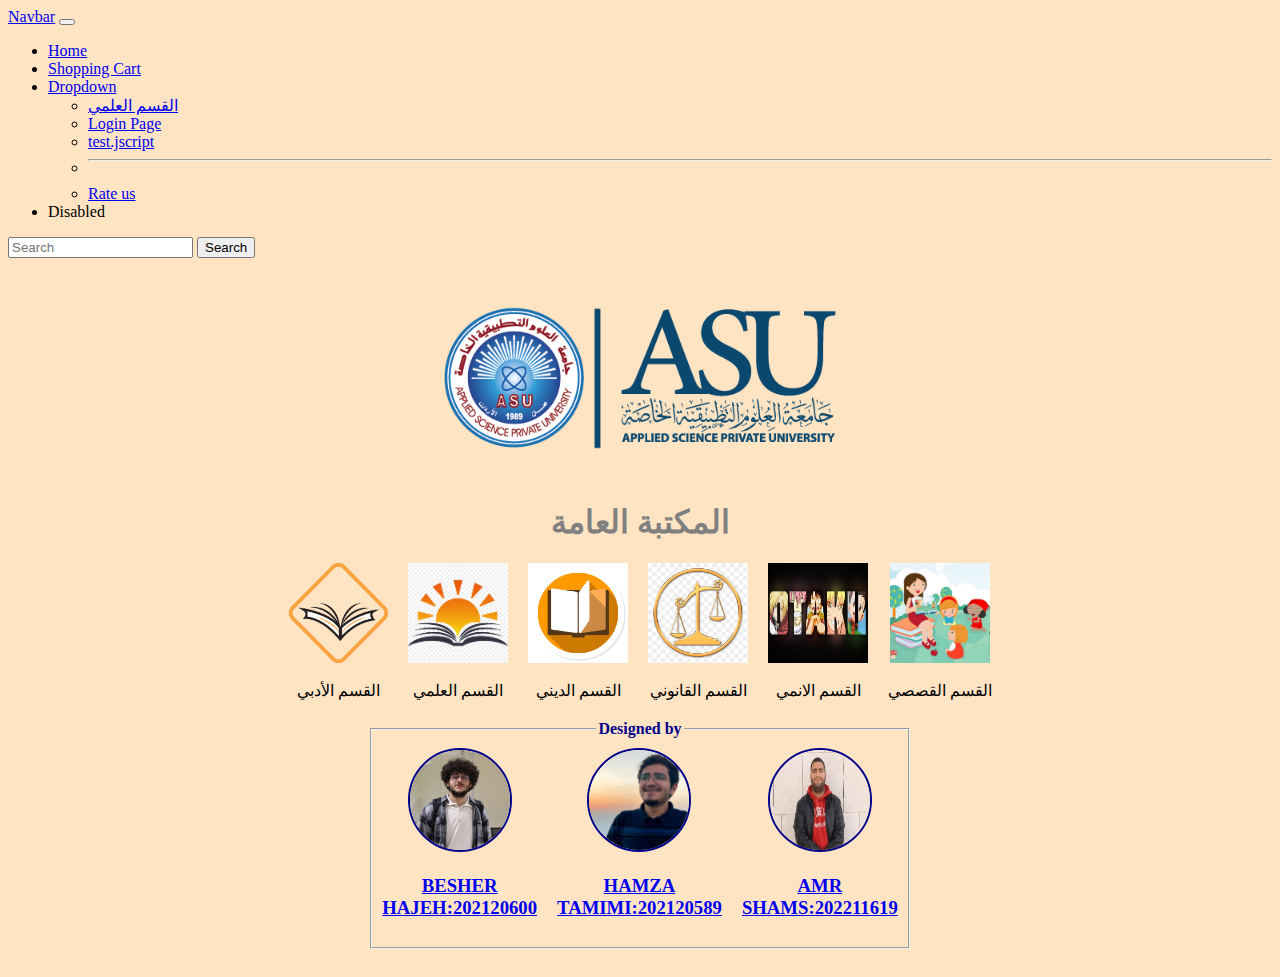
<file: index.html>
<!DOCTYPE html>
<html>
<head>
    <link href="https://cdn.jsdelivr.net/npm/bootstrap@5.3.2/dist/css/bootstrap.min.css" rel="stylesheet" integrity="sha384-T3c6CoIi6uLrA9TneNEoa7RxnatzjcDSCmG1MXxSR1GAsXEV/Dwwykc2MPK8M2HN" crossorigin="anonymous">
    <style>
        
        body {
            background-color: bisque;
        }

        .container {
            text-align: center;
            padding: 20px;
        }

        .links {
            display: flex;
            flex-wrap: wrap;
            justify-content: center;
            gap: 20px;
            margin-top: 20px;
        }

        .links a {
            text-decoration: none;
            color: black;
        }

        .links a:hover {
            color: blue;
        }

        .links img {
            width: 100px;
            height: 100px;
            display: block;
            margin: 0 auto;
        }

        fieldset {
            margin-top: 20px;
            text-align: center;
            padding: 10px;
            width: 300px;
            margin-left: auto;
            margin-right: auto;
        }

        legend {
            font-weight: bold;
            color: darkblue;
        }
    </style>
    <nav class="navbar navbar-expand-lg bg-body-tertiary">
        <div class="container-fluid">
          <a class="navbar-brand" href="#">Navbar</a>
          <button class="navbar-toggler" type="button" data-bs-toggle="collapse" data-bs-target="#navbarSupportedContent" aria-controls="navbarSupportedContent" aria-expanded="false" aria-label="Toggle navigation">
            <span class="navbar-toggler-icon"></span>
          </button>
          <div class="collapse navbar-collapse" id="navbarSupportedContent">
            <ul class="navbar-nav me-auto mb-2 mb-lg-0">
              <li class="nav-item">
                <a class="nav-link active" aria-current="page" href="#">Home</a>
              </li>
              <li class="nav-item">
                <a class="nav-link" href="shoppingcartpage.html">Shopping Cart</a>
              </li>
              <li class="nav-item dropdown">
                <a class="nav-link dropdown-toggle" href="#" role="button" data-bs-toggle="dropdown" aria-expanded="false">
                  Dropdown
                </a>
                <ul class="dropdown-menu">
                  <li><a class="dropdown-item" href="scientificpage.html">القسم العلمي </a></li>
                  <li><a class="dropdown-item" href="loginpage.html">Login Page</a></li>
                  <li><a class="dropdown-item" href="functionpage.html">test.jscript</a></li>
                  <li><hr class="dropdown-divider"></li>
                  <li><a class="dropdown-item" href="ratingpage.html">Rate us</a></li>
                </ul>
              </li>
              <li class="nav-item">
                <a class="nav-link disabled" aria-disabled="true">Disabled</a>
              </li>
            </ul>
            <form class="d-flex" role="search">
              <input class="form-control me-2" type="search" placeholder="Search" aria-label="Search">
              <button class="btn btn-outline-success" type="submit">Search</button>
            </form>
          </div>
        </div>
      </nav>
</head>
<body>
    <div class="container">
        <center>
            <a href="https://www.asu.edu.jo/en/Pages/default.aspx"><img src="logo.png" width="400" height="200"></a>
        </center>
        <center><h1 style="color: gray;">المكتبة العامة</h1></center>

        <div class="links">
            <a href="literarypage.html" target="my frame"><img src="booklogo.png" width="100" height="100"><br>القسم الأدبي</a>
            <a href="scientificpage.html"><img src="booklogo2.jpg" width="100" height="100"><br>القسم العلمي </a>
            <a href="https://www.asu.edu.jo/ar/Pages/default.aspx"><img src="booklogo4.jpg" width="100" height="100"><br>القسم الديني </a>
            <a href="https://www.asu.edu.jo/ar/Pages/default.aspx"><img src="lawscale.png" width="100" height="100"><br>القسم القانوني</a>
            <a href="animepage.html"><img src="otaku-meaning.jpg" width="150" height="150"><br>القسم الانمي</a>
            <a href="https://www.asu.edu.jo/ar/Pages/default.aspx"><img src="story.jpg" width="150" height="150"><br>القسم القصصي </a>
        </div>

        <!-- <div>
            <fieldset>
                <legend>Designed by</legend>
                <h3 style="color: darkblue;"> <a href=https://web.facebook.com/besher.hj?locale=ar_AR>BESHER HAJEH:202120600</h3></a>
                <h3 style="color: darkblue;"><a href="https://www.instagram.com/tamimihamza22/">HAMZA TAMIMI:202120600</h3></a>

                <h3 style="color: darkblue;"><a href="https://web.facebook.com/Amr.shams.209">AMR SHAMS:202120600</h3></a>
            </fieldset>
        </div>
    </div> -->
    <div>
        <fieldset>
            <legend>Designed by</legend>
            <div style="display: flex; align-items: center; justify-content: center;">
                <div style="text-align: center; margin-right: 20px;">
                    <img src="besher.jpg" alt="Besher" style="width: 100px; height: 100px; border-radius: 50%; border: 2px solid darkblue;">
                    <h3 style="color: darkblue;"><a href="https://web.facebook.com/besher.hj?locale=ar_AR">BESHER HAJEH:202120600</a></h3>
                </div>
                <div style="text-align: center; margin-right: 20px;">
                    <img src="hamza.jpg"alt="Hamza" style="width: 100px; height: 100px; border-radius: 50%; border: 2px solid darkblue;">
                    <h3 style="color: darkblue;"><a href="https://www.instagram.com/tamimihamza22/">HAMZA TAMIMI:202120589</a></h3>
                </div>
                <div style="text-align: center;">
                    <img src="amr.jpg" alt="Amr" style="width: 100px; height: 100px; border-radius: 50%; border: 2px solid darkblue;">
                    <h3 style="color: darkblue;"><a href="https://web.facebook.com/Amr.shams.209">AMR SHAMS:202211619</a></h3>
                </div>
            </div>
        </fieldset>
    </div>
    <script>
      let myVar = setInterval(myTimer, 1000);

      function myTimer() {
          const d = new Date();
          document.getElementById("clock").innerHTML = d.toLocaleTimeString();
      }

      function validate() {
          var email1 = document.getElementById('email1').value;
          var email2 = document.getElementById('email2').value;
          if (email1 != email2) {
              document.getElementById('msg').innerHTML = "Email address not matched";
              return false;
          } else {
              document.getElementById('msg').innerHTML = "";
              return true;
          }
      }

      function changecolor() {
          var e = document.getElementById("select1");
          var selectedColor = e.options[e.selectedIndex].text.toLowerCase();
          document.body.style.backgroundColor = selectedColor;
      }
  </script>
    <script src="https://cdn.jsdelivr.net/npm/bootstrap@5.3.2/dist/js/bootstrap.bundle.min.js" integrity="sha384-C6RzsynM9kWDrMNeT87bh95OGNyZPhcTNXj1NW7RuBCsyN/o0jlpcV8Qyq46cDfL" crossorigin="anonymous"></script>

</body>
</html>
</file>
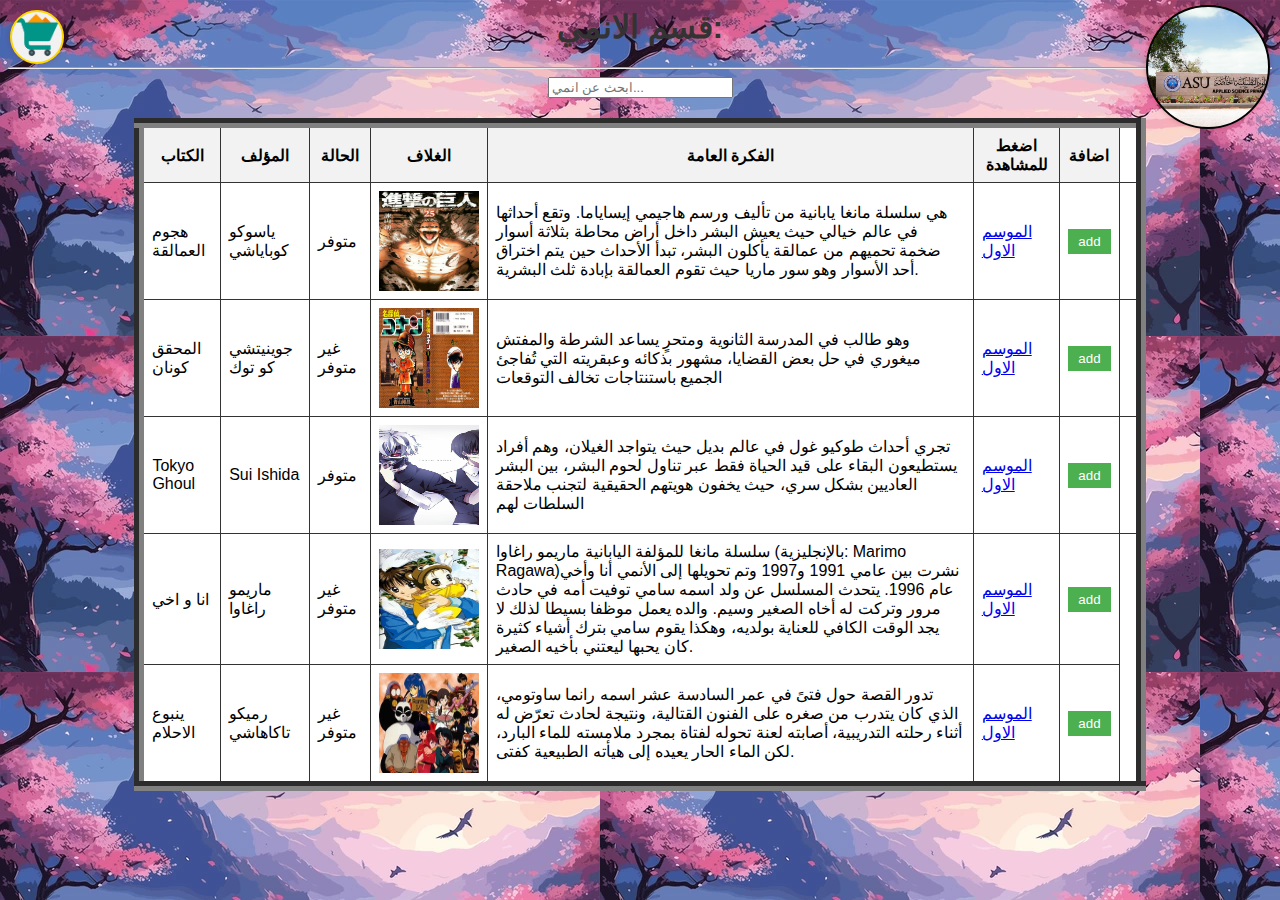
<file: animepage.html>
<html>

<head>
<h1>قسم الانمي:</h1><hr>

<link rel="stylesheet"href="maintheme.css">
<input type="text" id="searchInput" onkeyup="filterTable()" placeholder="ابحث عن انمي...">
<style>.body{
    background-color: aqua;
    background-image:-webkit-image-set("shoppingcarticon.png");
}</style>
</head>
<body style="background-image: -webkit-image-set('animebackground.webp');">
    <div class="cornerr-image"><a href="shoppingcartpage.html"></a></div>
    <div class="corner-image"></div>
    

<table border="10" style=" background-color:white ">
<tr>
<th>الكتاب  </th>
<th>المؤلف</th>
<th>الحالة</th>
<th>الغلاف </th>
<th>الفكرة العامة </th>
<th>اضغط للمشاهدة </th>
<th>اضافة</th>

</tr>

<tr>
    
<td >هجوم العمالقة</td>
<td>ياسوكو كوباياشي</td>

<td>متوفر</td>
<td><img src="attacktitan.jpeg"width="100"height="100"></td>
<td class="c1">هي سلسلة مانغا يابانية من تأليف ورسم هاجيمي إيساياما. وتقع أحداثها في عالم خيالي حيث يعيش البشر داخل أراض محاطة بثلاثة أسوار ضخمة تحميهم من عمالقة يأكلون البشر، تبدأ الأحداث حين يتم اختراق أحد الأسوار وهو سور ماريا حيث تقوم العمالقة بإبادة ثلث البشرية.</td>
<td>             <a href="https://witanimes.com/anime/shingeki-no-kyojin-season-3/">الموسم الاول </a></td>
<td><input type="submit"value="add" onclick="alert('Added to cart')"><td>

</tr>

<tr>
<td>المحقق كونان</td>
<td>جوينيتشي كو توك</td>
<td>غير متوفر </td>
<td><img src="conan.jpg"width="100"height="100"></td>
<td class="c1">وهو طالب في المدرسة الثانوية ومتحرٍ يساعد الشرطة والمفتش ميغوري في حل بعض القضايا، مشهور بذكائه وعبقريته التي تُفاجئ الجميع باستنتاجات تخالف التوقعات</td>
<td>             <a href="https://witanimes.com/anime/shingeki-no-kyojin-season-3/">الموسم الاول </a></td>
<td><input type="submit"value="add" onclick="alert('Added to cart')"></td>
</tr>
<tr>
<td>Tokyo Ghoul</td>
<td>Sui Ishida</td>
<td>متوفر</td>
<td><img src="tokyoghoul.jpeg"width="100"height="100"></td>
<td class="c1">تجري أحداث طوكيو غول في عالم بديل حيث يتواجد الغيلان، وهم أفراد يستطيعون البقاء على قيد الحياة فقط عبر تناول لحوم البشر، بين البشر العاديين بشكل سري، حيث يخفون هويتهم الحقيقية لتجنب ملاحقة السلطات لهم</td>
<td>             <a href="https://witanimes.com/anime/shingeki-no-kyojin-season-3/">الموسم الاول </a></td>
<td><input type="submit"value="add" onclick="alert('Added to cart')"><td>
</tr>
<tr>
<td>انا و اخي</td>
<td>ماريمو راغاوا</td>
<td>غير متوفر </td>
<td><img src="meandbro.jpeg"width="100"height="100"></td>
<td>سلسلة مانغا للمؤلفة اليابانية ماريمو راغاوا (بالإنجليزية: Marimo Ragawa)‏ نشرت بين عامي 1991 و1997 وتم تحويلها إلى الأنمي أنا وأخي عام 1996.

يتحدث المسلسل عن ولد اسمه سامي توفيت أمه في حادث مرور وتركت له أخاه الصغير وسيم. والده يعمل موظفا بسيطا لذلك لا يجد الوقت الكافي للعناية بولديه، وهكذا يقوم سامي بترك أشياء كثيرة كان يحبها ليعتني بأخيه الصغير.</td>
<td>             <a href="https://witanimes.com/anime/shingeki-no-kyojin-season-3/">الموسم الاول </a></td>
<td><input type="submit"value="add" onclick="alert('Added to cart')"></td>
</tr>
<tr>
<td>ينبوع الاحلام</td>
<td>رميكو تاكاهاشي</td>
<td>غير متوفر </td>
<td><img src="dreamswell.jpeg"width="100"height="100"></td>
<td>تدور القصة حول فتىً في عمر السادسة عشر اسمه رانما ساوتومي، الذي كان يتدرب من صغره على الفنون القتالية، ونتيجة لحادث تعرّض له أثناء رحلته التدريبية، أصابته لعنة تحوله لفتاة بمجرد ملامسته للماء البارد، لكن الماء الحار يعيده إلى هيأته الطبيعية كفتى.</td>
<td>             <a href="https://witanimes.com/anime/shingeki-no-kyojin-season-3/">الموسم الاول </a></td>
<td><input type="submit"value="add" onclick="alert('Added to cart')"></td>
</tr>           
</table>
</body>


















</html>
</file>
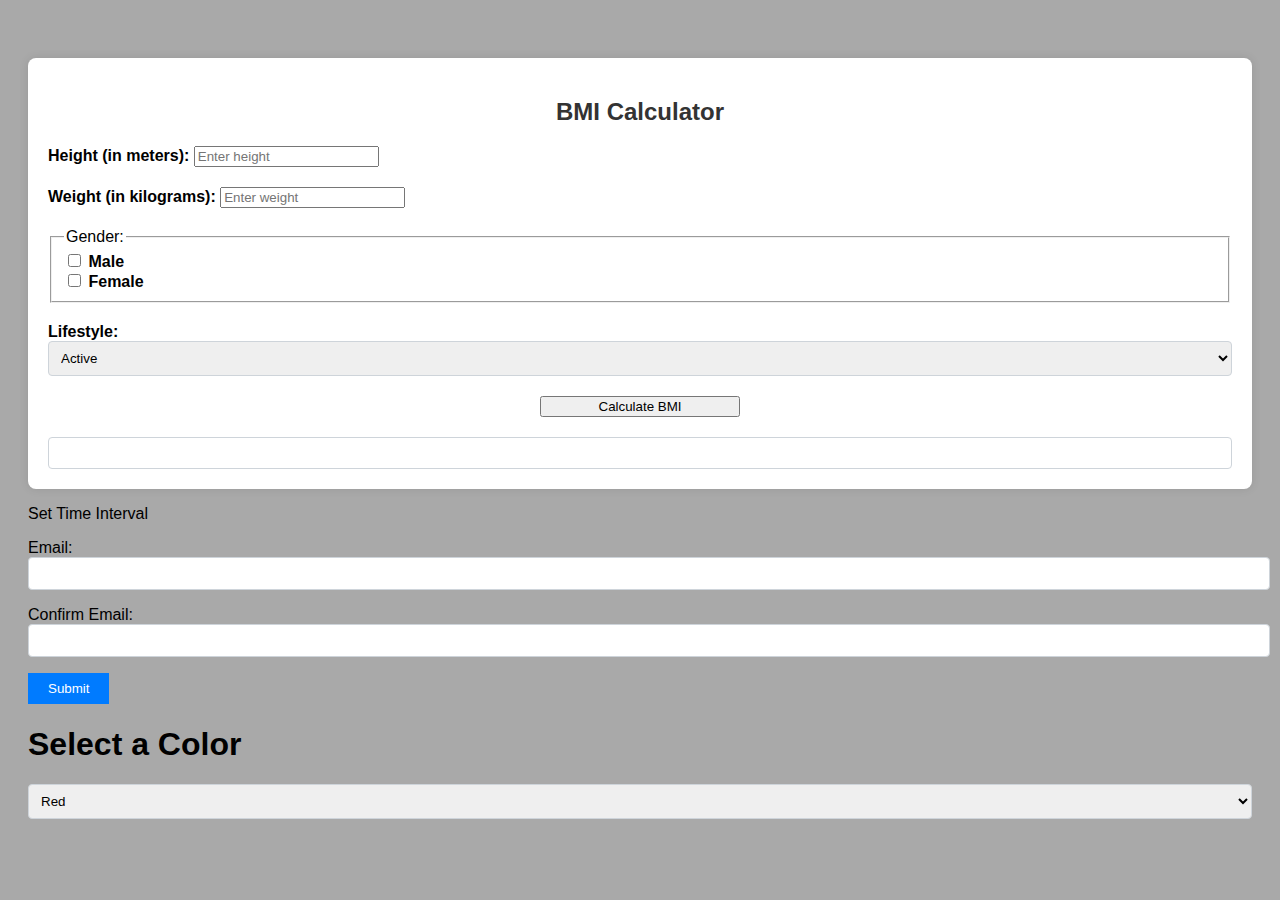
<file: functionpage.html>
<!DOCTYPE html>
<html>

<head>
    <meta name="viewport" content="width=device-width, initial-scale=1.0">
    <title>BMI Calculator</title>
    <link href="https://cdn.jsdelivr.net/npm/bootstrap@5.3.2/dist/css/bootstrap.min.css" rel="stylesheet"
        integrity="sha384-T3c6CoIi6uLrA9TneNEoa7RxnatzjcDSCmG1MXxSR1GAsXEV/Dwwykc2MPK8M2HN" crossorigin="anonymous">
    <style>
        /* أضف قواعد CSS لتنسيق العناصر هنا */

/* تنسيق العناصر الرئيسية */
.container {
    margin-top: 30px;
    background-color: #ffffff;
    padding: 20px;
    border-radius: 8px;
    box-shadow: 0px 0px 10px 0px rgba(0,0,0,0.1);
}

h2 {
    color: #333333;
    text-align: center;
}

.form-group {
    margin-bottom: 20px;
}

label {
    font-weight: bold;
}

.btn {
    width: 100%;
    max-width: 200px;
    margin: 20px auto;
    display: block;
}

/* تنسيق نتيجة BMI */
#resultBox {
    border: 1px solid #ced4da;
    border-radius: 4px;
    padding: 15px;
    margin-top: 15px;
    background-color: #fff;
    text-align: center;
}

.alert-info {
    background-color:aqua;
    color: #0c5460;
    border-color: #bee5eb;
}

/* تنسيق الحقول والزر في أدوات الاختيار للألوان */
form p {
    margin-bottom: 10px;
}

input[type="email"],
select {
    width: 100%;
    padding: 8px;
    border-radius: 4px;
    border: 1px solid #ced4da;
}

input[type="submit"] {
    width: auto;
    padding: 8px 20px;
    background-color: #007bff;
    color: #fff;
    border: none;
    cursor: pointer;
}

/* تحديد ألوان الخلفية */
body {
    transition: background-color 0.5s ease;
}

        body {
            font-family: Arial, sans-serif;
            background-color: #f8f9fa;
            padding: 20px;
        }

        #resultBox {
            border: 1px solid #ced4da;
            border-radius: 4px;
            padding: 15px;
            margin-top: 15px;
            background-color: #fff;
        }
    </style>
</head>

<body style="background-color:darkgray;">

    <div class="container">
        <h2 class="mt-3">BMI Calculator</h2>

        <div class="form-group">
            <label for="height">Height (in meters):</label>
            <input type="text" class="form-control" id="height" placeholder="Enter height">
        </div>

        <div class="form-group">
            <label for="weight">Weight (in kilograms):</label>
            <input type="text" class="form-control" id="weight" placeholder="Enter weight">
        </div>

        <fieldset class="form-group">
            <legend>Gender:</legend>
            <div class="form-check">
                <input type="checkbox" class="form-check-input" name="gender" value="Male" id="maleCheckbox">
                <label class="form-check-label" for="maleCheckbox">Male</label>
            </div>
            <div class="form-check">
                <input type="checkbox" class="form-check-input" name="gender" value="Female" id="femaleCheckbox">
                <label class="form-check-label" for="femaleCheckbox">Female</label>
            </div>
        </fieldset>

        <div class="form-group">
            <label for="lifestyle">Lifestyle:</label>
            <select class="form-control" id="lifestyle">
                <option value="Active">Active</option>
                <option value="Sedentary">Sedentary</option>
            </select>
        </div>

        <button class="btn btn-primary" onclick="calculateBMI()">Calculate BMI</button>

        <div id="resultBox" class="mt-4"></div>
    </div>

    <script src="https://code.jquery.com/jquery-3.2.1.slim.min.js"></script>
    <script src="https://cdnjs.cloudflare.com/ajax/libs/popper.js/1.12.9/umd/popper.min.js"></script>
    <script src="https://maxcdn.bootstrapcdn.com/bootstrap/4.0.0/js/bootstrap.min.js"></script>

    <script>
        function calculateBMI() {
            var height = parseFloat(document.getElementById("height").value) || 0;
            var weight = parseFloat(document.getElementById("weight").value) || 0;
            var genderCheckboxes = document.getElementsByName("gender");
            var lifestyle = document.getElementById("lifestyle").value;

            if (isNaN(height) || isNaN(weight) || height <= 0 || weight <= 0) {
                alert("Please enter valid height and weight!");
                return;
            }

            var selectedGenders = [];
            for (var i = 0; i < genderCheckboxes.length; i++) {
                if (genderCheckboxes[i].checked) {
                    selectedGenders.push(genderCheckboxes[i].value);
                }
            }

            if (selectedGenders.length === 0) {
                alert("Please select at least one gender!");
                return;
            }

            var bmi = weight / Math.pow(height, 2);
            var bmiCategory;

            if (bmi < 18.5) {
                bmiCategory = "Underweight";
            } else if (bmi >= 18.5 && bmi < 25) {
                bmiCategory = "Normal weight";
            } else if (bmi >= 25 && bmi < 30) {
                bmiCategory = "Overweight";
            } else {
                bmiCategory = "Obesity";
            }

            var recommendedWeight = (lifestyle === "Active") ? 22 * Math.pow(height, 2) : 24 * Math.pow(height, 2);

            document.getElementById("resultBox").innerHTML = "<div class='alert alert-info' role='alert'>Your BMI is " +
                bmi.toFixed(2) + " (" + bmiCategory + ").<br>Recommended weight for an active lifestyle is " +
                recommendedWeight.toFixed(2) + " kg.</div>";
        }
    </script>

    <script>
        let myVar = setInterval(myTimer, 1000);

        function myTimer() {
            const d = new Date();
            document.getElementById("clock").innerHTML = d.toLocaleTimeString();
        }

        function validate() {
            var email1 = document.getElementById('email1').value;
            var email2 = document.getElementById('email2').value;
            if (email1 != email2) {
                document.getElementById('msg').innerHTML = "Email address not matched";
                return false;
            } else {
                document.getElementById('msg').innerHTML = "";
                return true;
            }
        }

        function changecolor() {
            var e = document.getElementById("select1");
            var selectedColor = e.options[e.selectedIndex].text.toLowerCase();
            document.body.style.backgroundColor = selectedColor;
        }
    </script>

    <p>Set Time Interval</p>
    <p id="clock"></p>

    <form onsubmit="return validate()">
        <p>Email: <input type="email" id="email1"></p>
        <p>Confirm Email: <input type="email" id="email2"></p>
        <p id="msg"></p>
        <p><input type="submit" value="Submit"></p>
    </form>

    <form>
        <h1>Select a Color </h1>
        <select id="select1" onChange="changecolor()">
            <option>Red</option>
            <option>Blue</option>
            <option>Green</option>
            <option>Orange</option>
        </select>
    </form>

</body>

</html>
</file>
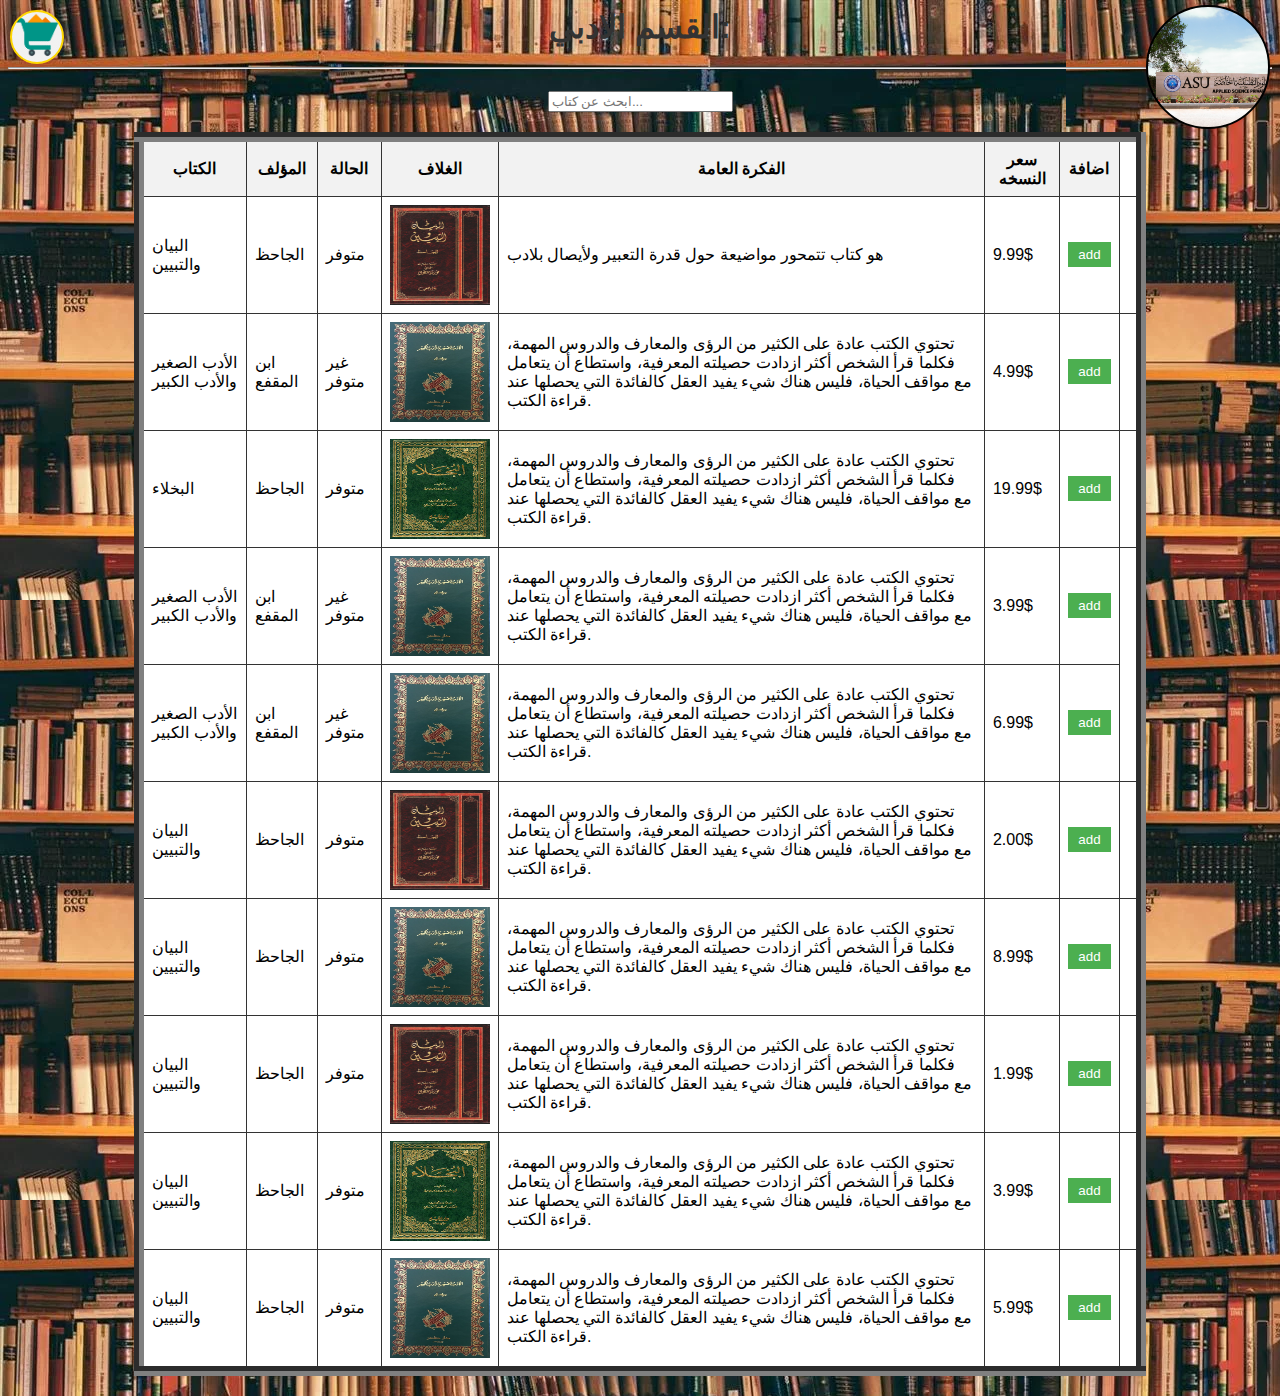
<file: literarypage.html>
<html>

<head>
    <meta charset="UTF-8">
    <title>القسم الادبي</title>
    <link rel="stylesheet"href="maintheme.css">
    
<h1>القسم الادبي:</h1><h1><hr></h1>
<input type="text" id="searchInput" onkeyup="filterTable()" placeholder="ابحث عن كتاب...">

</head>
<body style="background-image: -webkit-image-set('literary-background.webp');">
    <div class="cornerr-image"><a href="shoppingcartpage.html"></a></div>
    <div class="corner-image"></div>
    
<table border="10" style=" background-color:white ">
<tr>
<th>الكتاب  </th>
<th>المؤلف</th>
<th>الحالة</th>
<th>الغلاف </th>
<th class="c1">الفكرة العامة </th>
<th>سعر النسخه</th>
<th>اضافة</th>


</tr>

<tr>
<td>البيان والتبيين</td>
<td>الجاحظ</td>
<td>متوفر</td>
<td><img src="book1.jpg"width="100"height="100"></td>
<td class="c1">هو كتاب تتمحور مواضيعة حول قدرة التعبير ولأيصال بلادب </td>
<td>9.99$</td>
<td><input type="submit"value="add" onclick="alert('Added to cart')"><td>
</tr>

<tr>
<td>الأدب الصغير والأدب الكبير</td>
<td>ابن المقفع</td>
<td>غير متوفر </td>
<td><img src="book2.jpg"width="100"height="100"></td>
<td class="c1">
تحتوي الكتب عادة على الكثير من الرؤى والمعارف والدروس المهمة، فكلما قرأ الشخص أكثر ازدادت حصيلته المعرفية، واستطاع أن يتعامل مع مواقف الحياة، فليس هناك شيء يفيد العقل كالفائدة التي يحصلها عند قراءة الكتب.</td>
<td>4.99$</td>
<td><input type="submit"value="add" onclick="alert('Added to cart')"></td>
</tr>
<tr>
<td>البخلاء</td>
<td>الجاحظ</td>
<td>متوفر</td>
<td><img src="book3.jpg"width="100"height="100"></td>
<td class="c1">
تحتوي الكتب عادة على الكثير من الرؤى والمعارف والدروس المهمة، فكلما قرأ الشخص أكثر ازدادت حصيلته المعرفية، واستطاع أن يتعامل مع مواقف الحياة، فليس هناك شيء يفيد العقل كالفائدة التي يحصلها عند قراءة الكتب.</td>
<td>19.99$</td>
<td><input type="submit"value="add" onclick="alert('Added to cart')"><td>
</tr>
<tr>
<td>الأدب الصغير والأدب الكبير</td>
<td>ابن المقفع</td>
<td>غير متوفر </td>
<td><img src="book2.jpg"width="100"height="100"></td>
<td class="c1">
تحتوي الكتب عادة على الكثير من الرؤى والمعارف والدروس المهمة، فكلما قرأ الشخص أكثر ازدادت حصيلته المعرفية، واستطاع أن يتعامل مع مواقف الحياة، فليس هناك شيء يفيد العقل كالفائدة التي يحصلها عند قراءة الكتب.</td>
<td>3.99$</td>
<td><input type="submit"value="add" onclick="alert('Added to cart')"></td>
</tr>
<tr>
<td>الأدب الصغير والأدب الكبير</td>
<td>ابن المقفع</td>
<td>غير متوفر </td>
<td><img src="book2.jpg"width="100"height="100"></td>
<td class="c1">
تحتوي الكتب عادة على الكثير من الرؤى والمعارف والدروس المهمة، فكلما قرأ الشخص أكثر ازدادت حصيلته المعرفية، واستطاع أن يتعامل مع مواقف الحياة، فليس هناك شيء يفيد العقل كالفائدة التي يحصلها عند قراءة الكتب.</td>
<td>6.99$</td>
<td><input type="submit"value="add" onclick="alert('Added to cart')"></td>
</tr>
<tr>
    <td>البيان والتبيين</td>
    <td>الجاحظ</td>
    <td>متوفر</td>
    <td><img src="book1.jpg"width="100"height="100"></td>
    <td class="c1">
تحتوي الكتب عادة على الكثير من الرؤى والمعارف والدروس المهمة، فكلما قرأ الشخص أكثر ازدادت حصيلته المعرفية، واستطاع أن يتعامل مع مواقف الحياة، فليس هناك شيء يفيد العقل كالفائدة التي يحصلها عند قراءة الكتب.</td>
    <td>2.00$</td>
    <td><input type="submit"value="add" onclick="alert('Added to cart')"><td>
    </tr>
    <tr>
        <td>البيان والتبيين</td>
        <td>الجاحظ</td>
        <td>متوفر</td>
        <td><img src="book2.jpg"width="100"height="100"></td>
        <td>
تحتوي الكتب عادة على الكثير من الرؤى والمعارف والدروس المهمة، فكلما قرأ الشخص أكثر ازدادت حصيلته المعرفية، واستطاع أن يتعامل مع مواقف الحياة، فليس هناك شيء يفيد العقل كالفائدة التي يحصلها عند قراءة الكتب.</td>
        <td>8.99$</td>
        <td><input type="submit"value="add" onclick="alert('Added to cart')"><td>
        </tr>
        <tr>
            <td>البيان والتبيين</td>
            <td>الجاحظ</td>
            <td>متوفر</td>
            <td><img src="book1.jpg"width="100"height="100"></td>
            <td>
تحتوي الكتب عادة على الكثير من الرؤى والمعارف والدروس المهمة، فكلما قرأ الشخص أكثر ازدادت حصيلته المعرفية، واستطاع أن يتعامل مع مواقف الحياة، فليس هناك شيء يفيد العقل كالفائدة التي يحصلها عند قراءة الكتب.</td>
            <td>1.99$</td>
            <td><input type="submit"value="add" onclick="alert('Added to cart')"><td>
            </tr>
            <tr>
                <td>البيان والتبيين</td>
                <td>الجاحظ</td>
                <td>متوفر</td>
                <td><img src="book3.jpg"width="100"height="100"></td>
                <td>
تحتوي الكتب عادة على الكثير من الرؤى والمعارف والدروس المهمة، فكلما قرأ الشخص أكثر ازدادت حصيلته المعرفية، واستطاع أن يتعامل مع مواقف الحياة، فليس هناك شيء يفيد العقل كالفائدة التي يحصلها عند قراءة الكتب.</td>
                <td>3.99$</td>
                <td><input type="submit"value="add" onclick="alert('Added to cart')"><td>
                </tr>
                <tr>
                    <td>البيان والتبيين</td>
                    <td>الجاحظ</td>
                    <td>متوفر</td>
                    <td><img src="book2.jpg"width="100"height="100"></td>
                    <td>
تحتوي الكتب عادة على الكثير من الرؤى والمعارف والدروس المهمة، فكلما قرأ الشخص أكثر ازدادت حصيلته المعرفية، واستطاع أن يتعامل مع مواقف الحياة، فليس هناك شيء يفيد العقل كالفائدة التي يحصلها عند قراءة الكتب.</td>
                    <td>5.99$</td>
                    <td><input type="submit"value="add" onclick="alert('Added to cart')"><td>
                    </tr>
</table>
<script>
    function filterTable() {
        var input, filter, table, tr, td, i, txtValue;
        input = document.getElementById("searchInput");
        filter = input.value.toUpperCase();
        table = document.getElementById("booksTable");
        tr = table.getElementsByTagName("tr");

        for (i = 0; i < tr.length; i++) {
            td = tr[i].getElementsByTagName("td")[0];
            if (td) {
                txtValue = td.textContent || td.innerText;
                if (txtValue.toUpperCase().indexOf(filter) > -1) {
                    tr[i].style.display = "";
                } else {
                    tr[i].style.display = "none";
                }
            }
        }
    }
    function filterTable() {
        // Your filterTable function code remains the same
    }
</script>



</body>



















</html>
</file>
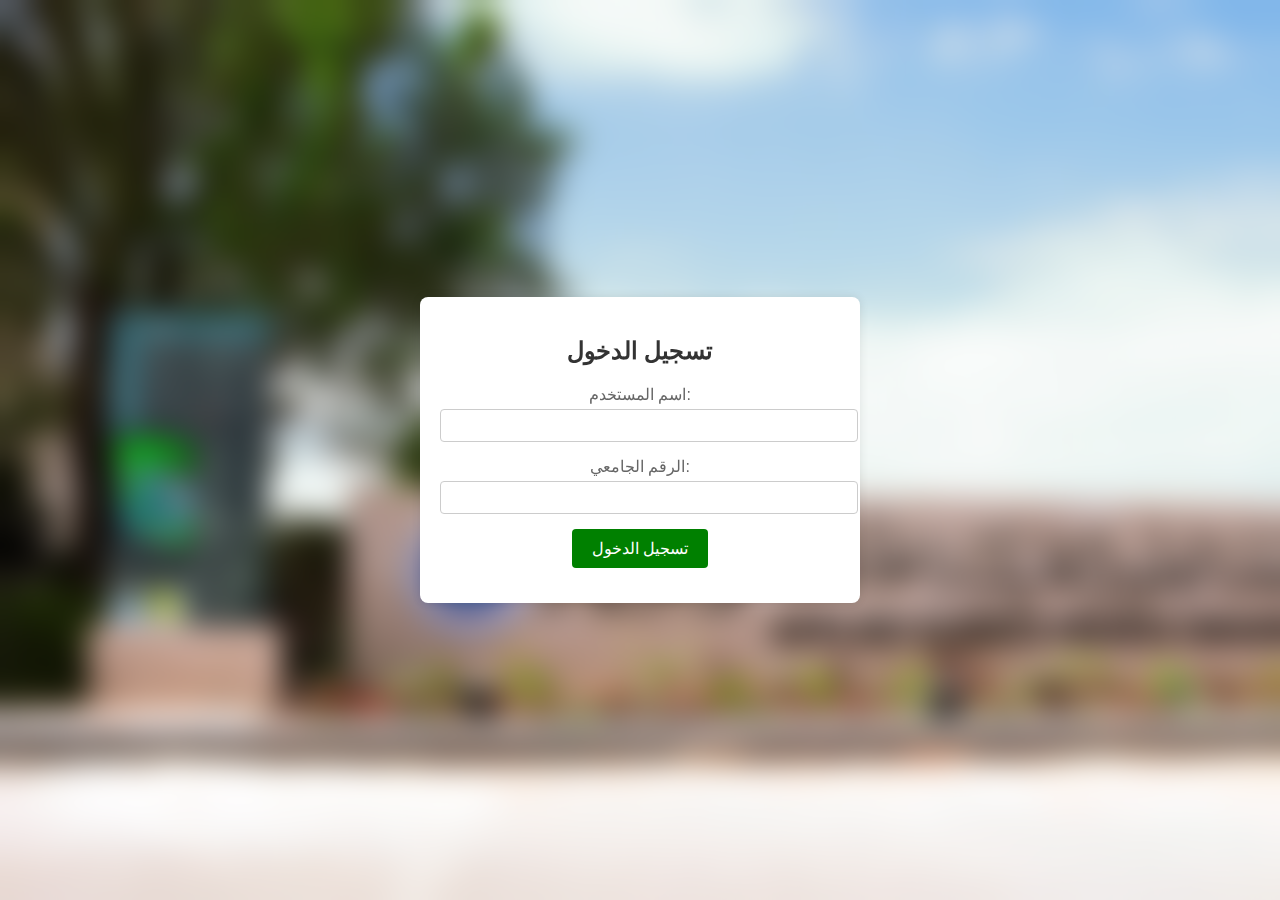
<file: loginpage.html>
<!DOCTYPE html>
<html lang="en">
<head>
  
  <meta charset="UTF-8">
  <title>صفحة تسجيل الدخول</title>
  <link rel="asubackground.jpg"> 
  <link rel="stylesheet" href="mid7.css">
  
  <!-- <link rel="stylesheet" href="C:\Users\tasne\OneDrive\سطح المكتب\تطوير برمجيات الانترنت\mid7.css"> -->
  
</head>
<body >
  
  <div class="login-container">
    <h2>تسجيل الدخول</h2>
    <form action="/login" method="post">
      <div class="input-group">
        <label for="username">اسم المستخدم:</label>
        <input type="text" id="username" name="username" required>
      </div>
      <div class="input-group">
        <label for="password">الرقم الجامعي:</label>
        <input type="password" id="password" name="password" required>
      </div>
      <div class="input-group">
        <button type="submit">تسجيل الدخول</button>
      </div>
    </form>
  </div>
</body>
</html>
</file>
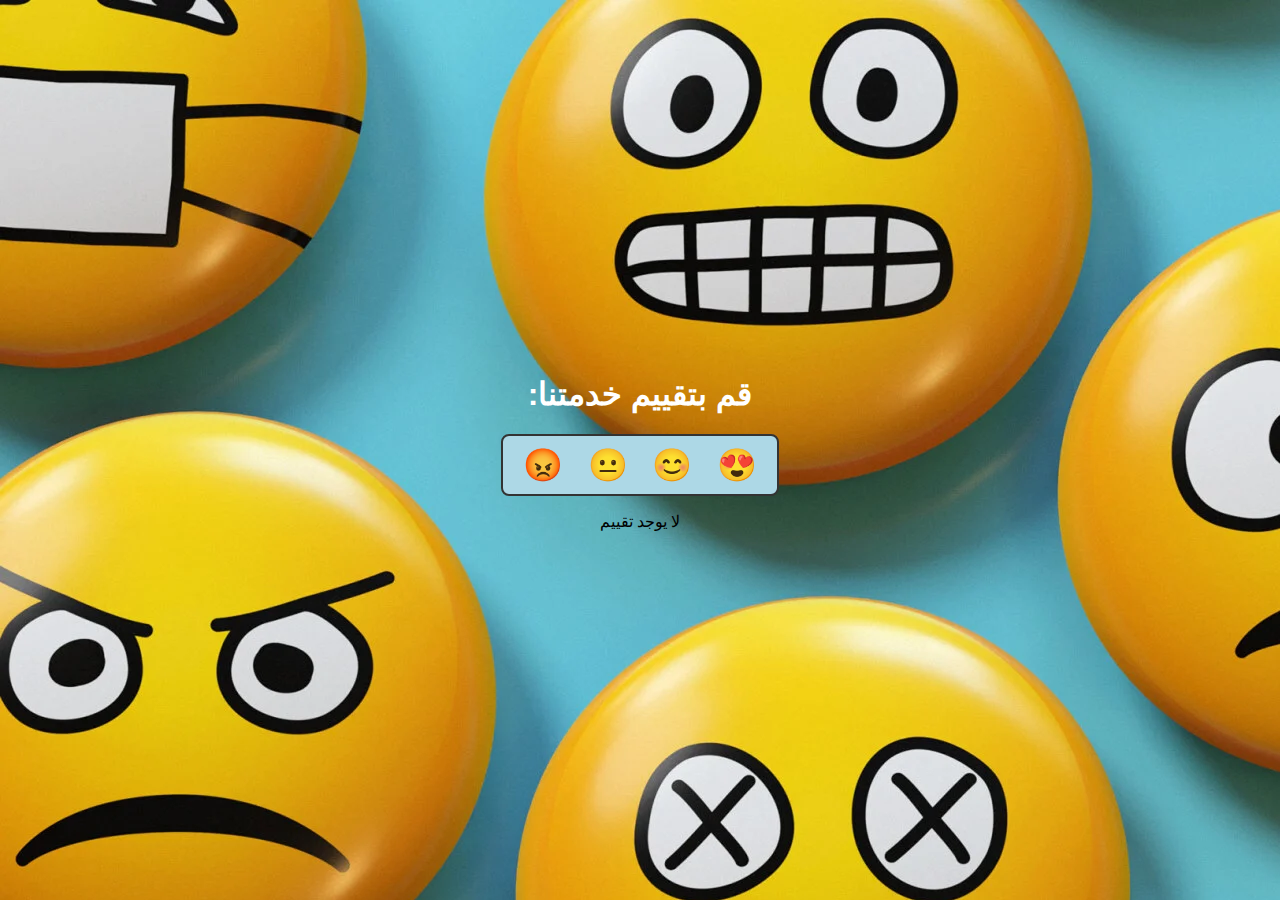
<file: ratingpage.html>
<!DOCTYPE html>
<html lang="ar">
<head>
  <meta charset="UTF-8">
  <title>تقييم بالإيموجي</title>
  <link rel="stylesheet" href="rating-page.css">
</head>
<body style="background-image: -webkit-image-set('rating-wallpaper.webp') ;"wadth="2000px"haidth="2000px">
  <div class="rating">
    <h1 style="color: white;">:قم بتقييم خدمتنا</h1>
    <div class="emoji-container" style="background-color:lightblue;">
      <span class="emoji" id="emoji1" onclick="setRating(1)">😡</span>
      <span class="emoji" id="emoji2" onclick="setRating(2)">😐</span>
      <span class="emoji" id="emoji3" onclick="setRating(3)">😊</span>
      <span class="emoji" id="emoji4" onclick="setRating(4)">😍</span>
    </div>
    <p id="selectedEmoji">لا يوجد تقييم</p>
  </div>

  <script>
    function setRating(rating) {
      const selectedEmoji = document.getElementById('selectedEmoji');
      selectedEmoji.textContent = `تقييمك: ${rating} نجوم`;
    }
  </script>
</body>
</html>
</file>
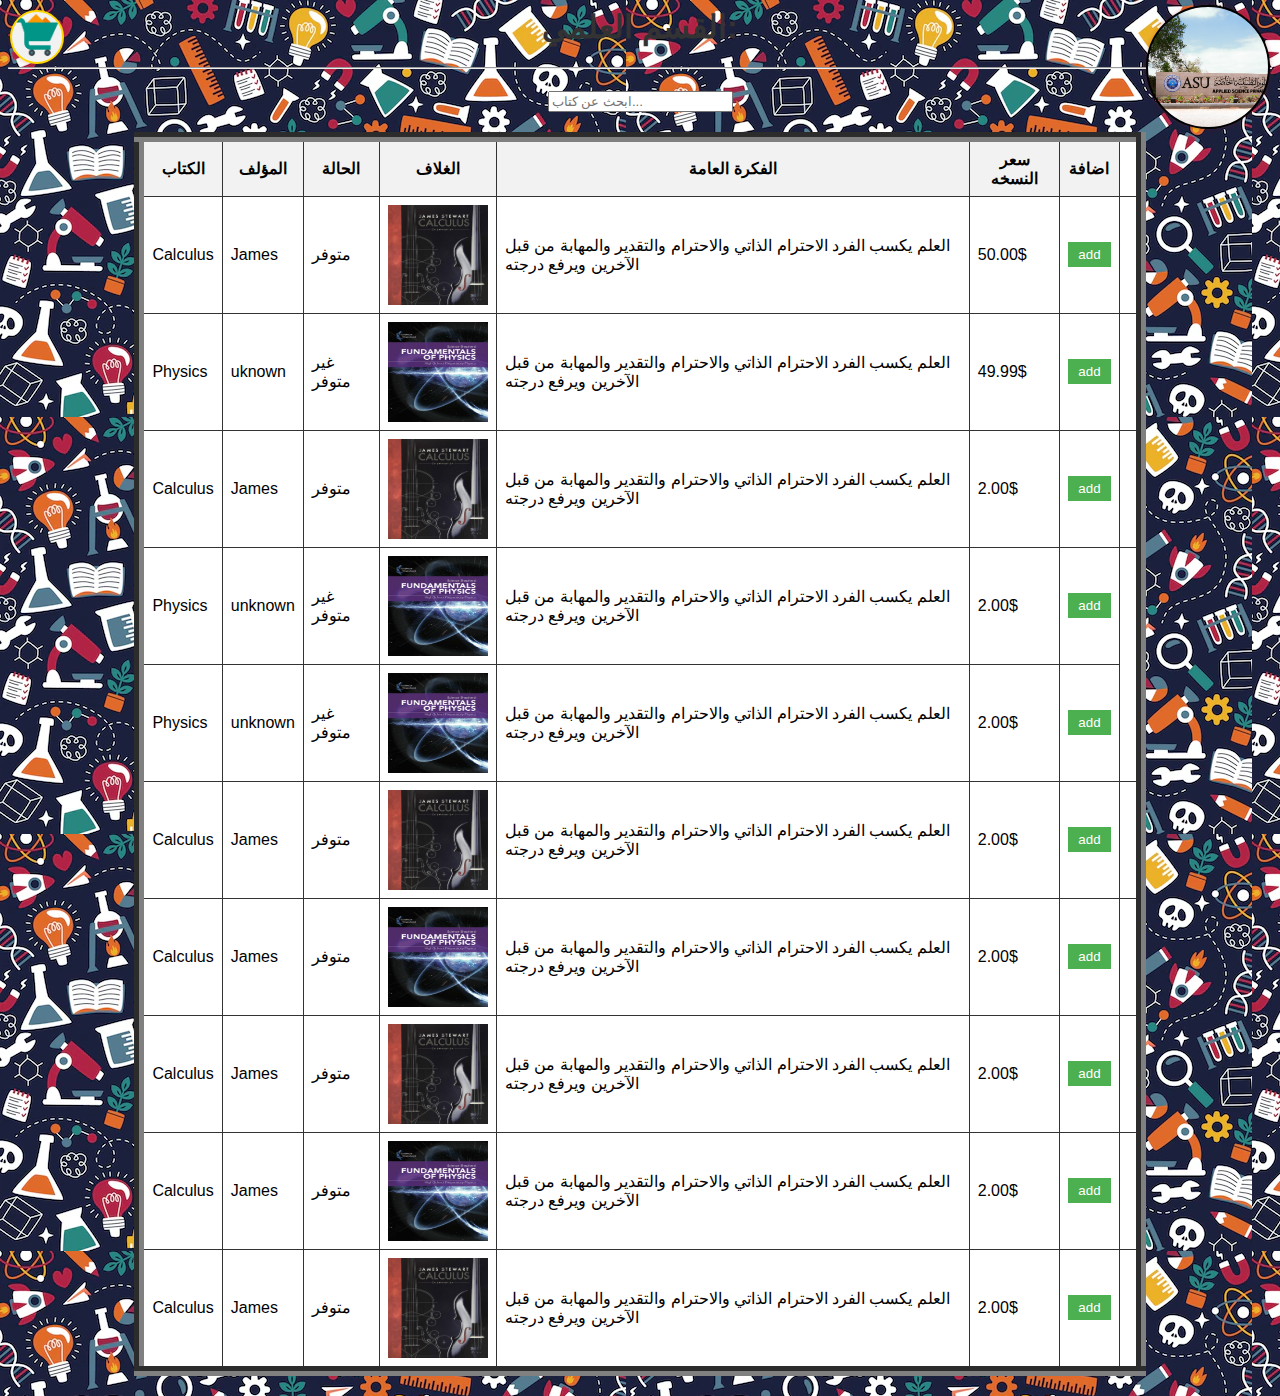
<file: scientificpage.html>
<html>

<head>
    <meta charset="UTF-8">
    <title>القسم العلمي</title>
    <link rel="stylesheet"href="maintheme.css">
    
<h1>القسم العلمي:</h1><h1><hr></h1>
<input type="text" id="searchInput" onkeyup="filterTable()" placeholder="ابحث عن كتاب...">

</head>
<body style="background-image: -webkit-image-set('sciencewallpaper.webp');">
    <div class="cornerr-image"><a href="shoppingcartpage.html"></a></div>
    <a href="shoppingcartpage.html"><div class="corner-image"></div></a>
    
<table border="10" style=" background-color:white ">
<tr>
<th>الكتاب  </th>
<th>المؤلف</th>
<th>الحالة</th>
<th>الغلاف </th>
<th>الفكرة العامة </th>
<th>سعر النسخه</th>
<th>اضافة</th>


</tr>

<tr>
<td>Calculus</td>
<td>James</td>
<td>متوفر</td>
<td><img src="calculus.jpg"width="100"height="100"></td>
<td class="c1">العلم يكسب الفرد الاحترام الذاتي والاحترام والتقدير والمهابة من قبل الآخرين ويرفع درجته</td>
<td>50.00$</td>
<td><input type="submit"value="add" onclick="alert('Added to cart')"><td>
</tr>

<tr>
<td>Physics</td>
<td>uknown</td>
<td>غير متوفر </td>
<td><img src="physics.jpg"width="100"height="100"></td>
<td class="c1">العلم يكسب الفرد الاحترام الذاتي والاحترام والتقدير والمهابة من قبل الآخرين ويرفع درجته</td>
<td>49.99$</td>
<td><input type="submit"value="add" onclick="alert('Added to cart')"></td>
</tr>
<tr>
<td>Calculus</td>
<td>James</td>
<td>متوفر</td>
<td><img src="calculus.jpg"width="100"height="100"></td>
<td class="c1">العلم يكسب الفرد الاحترام الذاتي والاحترام والتقدير والمهابة من قبل الآخرين ويرفع درجته</td>
<td>2.00$</td>
<td><input type="submit"value="add" onclick="alert('Added to cart')"><td>
</tr>
<tr>
<td>Physics</td>
<td>unknown</td>
<td>غير متوفر </td>
<td><img src="physics.jpg"width="100"height="100"></td>
<td class="c1">العلم يكسب الفرد الاحترام الذاتي والاحترام والتقدير والمهابة من قبل الآخرين ويرفع درجته</td>
<td>2.00$</td>
<td><input type="submit"value="add" onclick="alert('Added to cart')"></td>
</tr>
<tr>
<td>Physics</td>
<td>unknown</td>
<td>غير متوفر </td>
<td><img src="physics.jpg"width="100"height="100"></td>
<td>العلم يكسب الفرد الاحترام الذاتي والاحترام والتقدير والمهابة من قبل الآخرين ويرفع درجته</td>
<td>2.00$</td>
<td><input type="submit"value="add" onclick="alert('Added to cart')"></td>
</tr>
<tr>
    <td>Calculus</td>
    <td>James</td>
    <td>متوفر</td>
    <td><img src="calculus.jpg"width="100"height="100"></td>
    <td>العلم يكسب الفرد الاحترام الذاتي والاحترام والتقدير والمهابة من قبل الآخرين ويرفع درجته</td>
    <td>2.00$</td>
    <td><input type="submit"value="add" onclick="alert('Added to cart')"><td>
    </tr>
    <tr>
        <td>Calculus</td>
        <td>James</td>
        <td>متوفر</td>
        <td><img src="physics.jpg"width="100"height="100"></td>
        <td>العلم يكسب الفرد الاحترام الذاتي والاحترام والتقدير والمهابة من قبل الآخرين ويرفع درجته</td>
        <td>2.00$</td>
        <td><input type="submit"value="add" onclick="alert('Added to cart')"><td>
        </tr>
        <tr>
            <td>Calculus</td>
            <td>James</td>
            <td>متوفر</td>
            <td><img src="calculus.jpg"width="100"height="100"></td>
            <td>العلم يكسب الفرد الاحترام الذاتي والاحترام والتقدير والمهابة من قبل الآخرين ويرفع درجته</td>
            <td>2.00$</td>
            <td><input type="submit"value="add" onclick="alert('Added to cart')"><td>
            </tr>
            <tr>
                <td>Calculus</td>
                <td>James</td>
                <td>متوفر</td>
                <td><img src="physics.jpg"width="100"height="100"></td>
                <td>العلم يكسب الفرد الاحترام الذاتي والاحترام والتقدير والمهابة من قبل الآخرين ويرفع درجته</td>
                <td>2.00$</td>
                <td><input type="submit"value="add" onclick="alert('Added to cart')"><td>
                </tr>
                <tr>
                    <td>Calculus</td>
                    <td>James</td>
                    <td>متوفر</td>
                    <td><img src="calculus.jpg"width="100"height="100"></td>
                    <td>العلم يكسب الفرد الاحترام الذاتي والاحترام والتقدير والمهابة من قبل الآخرين ويرفع درجته</td>
                    <td>2.00$</td>
                    <td><input type="submit"value="add" onclick="alert('Added to cart')"><td>
                    </tr>
</table>
<script>
    function filterTable() {
        var input, filter, table, tr, td, i, txtValue;
        input = document.getElementById("searchInput");
        filter = input.value.toUpperCase();
        table = document.getElementById("booksTable");
        tr = table.getElementsByTagName("tr");

        for (i = 0; i < tr.length; i++) {
            td = tr[i].getElementsByTagName("td")[0];
            if (td) {
                txtValue = td.textContent || td.innerText;
                if (txtValue.toUpperCase().indexOf(filter) > -1) {
                    tr[i].style.display = "";
                } else {
                    tr[i].style.display = "none";
                }
            }
        }
    }
</script>


</body>



















</html>
</file>
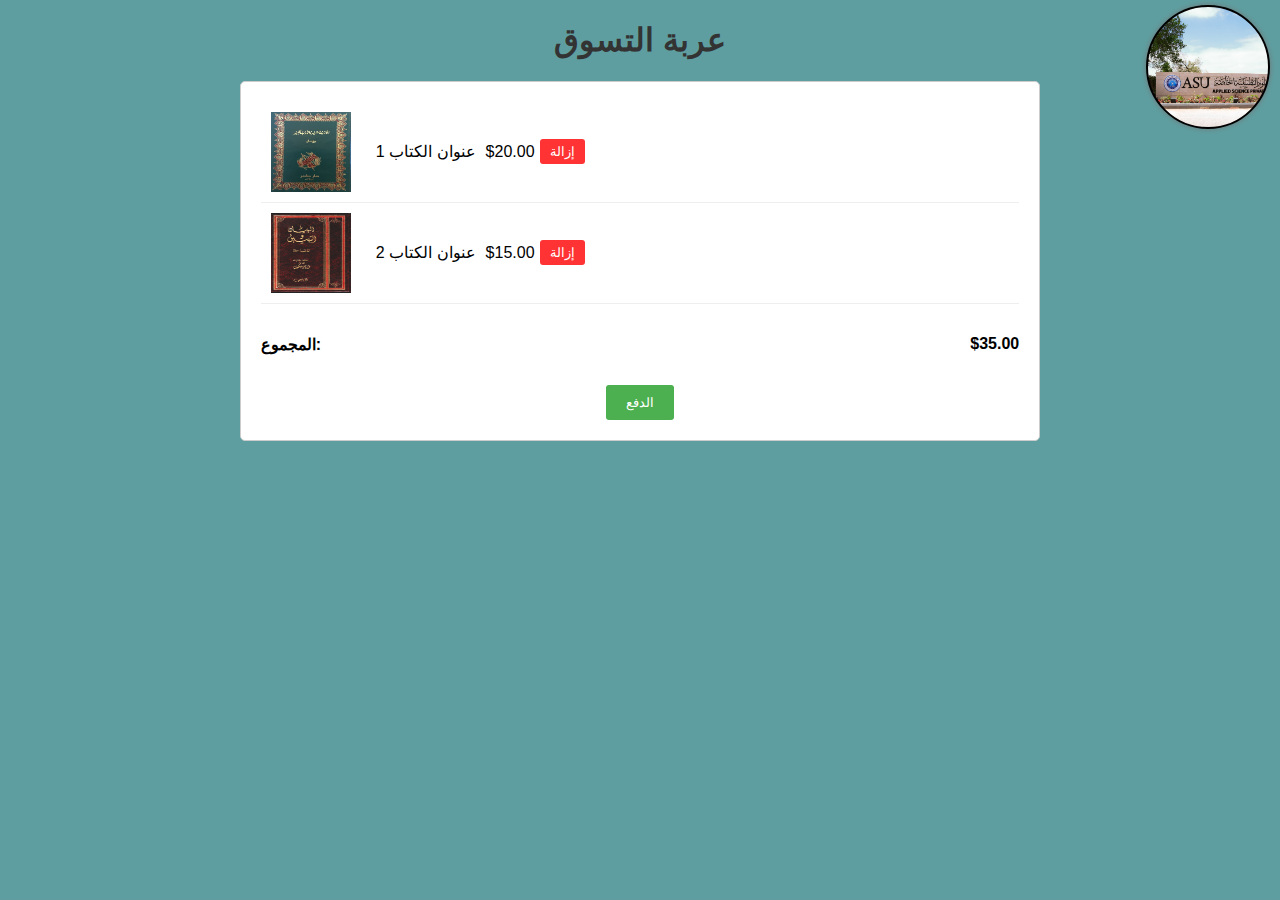
<file: shoppingcartpage.html>
<!DOCTYPE html>
<html lang="en">
<head>
    <meta charset="UTF-8">
    <title>مكتبة إلكترونية - عربة التسوق</title>
   
    <link rel="stylesheet" href="shoppingtheme.css"> 
</head>
<body style="background-color:cadetblue">
    <div class="cornerr-image"><a href="shoppingcartpage.html"></a></div>
    <div class="corner-image"></div>
    <h1>عربة التسوق</h1>

    <div class="cart">
        <div class="cart-item">
            <img src="book2.jpg" alt="Book 1">
            <p>عنوان الكتاب 1</p>
            <p>$20.00</p>
            <button class="remove-button">إزالة</button>
        </div>

        <div class="cart-item">
            <img src="book1.jpg" alt="Book 2">
            <p>عنوان الكتاب 2</p>
            <p>$15.00</p>
            <button class="remove-button">إزالة</button>
        </div>

        <!-- يمكنك إضافة المزيد من العناصر هنا -->

        <div class="cart-total">
            <p>المجموع:</p>
            <p>$35.00</p>
        </div>

        <button class="checkout-button">الدفع</button>
    </div>
</body>
</html>
</file>
<file: maintheme.css>
.corner-image {
            position: absolute;
            top: 5px; /* المسافة من الحافة العلوية */
            right: 10px; /* المسافة من الحافة اليمنى */
            width: 120px; /* عرض الصورة */
            height: 120px; /* ارتفاع الصورة */
            background-image: url('asubackground.jpg'); /* مسار الصورة */
            background-size: cover; /* حجم الصورة */
            background-position: center; /* وضعية الصورة */
            border-radius: 50%; /* تدوير الصورة بشكل دائري */
            border: 2px solid black; /* حدود للصورة */
            box-shadow: 0 0 5px rgba(163, 16, 16, 0.3); 
            
        }
        .cornerr-image {
            
            position: fixed;
            top: 10px;
            left: 10px;
            width: 50px;
            height: 50px;
            background-image: url('shoppingcart.png');
    
            background-size: cover;
            background-position: center;
            border-radius: 50%;
            border: 2px solid gold;
            box-shadow: 0 0 5px rgba(163, 16, 16, 0.3);
            z-index: 9999; /* Ensure it's above other elements */
        }
        .c1:hover{
            color:gray;
            font-size: 60px;
            border: black double 10px;
        }
        body {
          
            font-family: Arial, sans-serif;
            text-align: center;
        }

        h1 {
            color: #333;
        }

        table {
            margin: 20px auto;
            border-collapse: collapse;
            width: 80%;
        }

        th, td {
            border: 1px solid #333;
            padding: 8px;
        }

        th {
            background-color: #f2f2f2;
        }

        img {
            max-width: 100px;
            max-height: 100px;
        }

        input[type="submit"] {
            padding: 5px 10px;
            background-color: #4CAF50;
            color: white;
            border: none;
            cursor: pointer;
        }

        input[type="submit"]:hover {
            background-color: #45a049;
        }
</file>
<file: mid7.css>
/* body {
  
  
} */
body {
  backdrop-filter:blur(15px);
  background: rg;
    font-family: Arial, sans-serif;
    background-color:gray;
    margin: 0;
    padding: 0;
    display: flex;
    justify-content: center;
    align-items: center;
    height: 100vh;
    background-image: url('asubackground.jpg');
  background-size: cover;
  }
  /* mid7.css */



  
  .login-container {
    background-color: #fff;
    padding: 20px;
    border-radius: 8px;
    box-shadow: 0 0 10px rgba(0, 0, 0, 0.1);
    max-width: 400px;
    width: 100%;
    text-align: center;
  }
  
  h2 {
    margin-bottom: 20px;
    color: #333;
  }
  
  .input-group {
    margin-bottom: 15px;
  }
  
  label {
    display: block;
    margin-bottom: 5px;
    color: #666;
  }
  
  input[type="text"],
  input[type="password"] {
    width: 100%;
    padding: 8px;
    border-radius: 4px;
    border: 1px solid #ccc;
  }
  
  button {
    background-color:green;
    color: #fff;
    padding: 10px 20px;
    border: none;
    border-radius: 4px;
    cursor: pointer;
    font-size: 16px;
  }
  
  button:hover {
    background-color: #0056b3;
  }
</file>
<file: rating-page.css>
body {
    font-family: Arial, sans-serif;
    display: flex;
    justify-content: center;
    align-items: center;
    height: 100vh;
    margin: 0;
  }
  
  .rating {
    text-align: center;
  }
  
  .emoji-container {
    border: 2px solid #333;
    border-radius: 8px;
    padding: 10px;
    display: inline-block;
  }
  
  .emoji {
    font-size: 2em;
    cursor: pointer;
    padding: 0 10px;
  }
  
  .emoji:hover {
    transform: scale(1.2);
    transition: transform 0.3s ease-in-out;
  }
</file>
<file: shoppingtheme.css>
body {
    font-family: Arial, sans-serif;
    text-align: center;
    background-color: #f7f7f7;
}
.corner-image {
    position:absolute;
    top: 5px; /* المسافة من الحافة العلوية */
    right: 10px; /* المسافة من الحافة اليمنى */
    width: 120px; /* عرض الصورة */
    height: 120px; /* ارتفاع الصورة */
    background-image: url('asubackground.jpg'); /* مسار الصورة */
    background-size: cover; /* حجم الصورة */
    background-position: center; /* وضعية الصورة */
    border-radius: 50%; /* تدوير الصورة بشكل دائري */
    border: 2px solid black; /* حدود للصورة */
    box-shadow: 0 0 5px rgba(163, 16, 16, 0.3); 
    
}

h1 {
    color: #333;
}

.cart {
    width: 60%;
    margin: 20px auto;
    background-color: #fff;
    border: 1px solid #ccc;
    padding: 20px;
    border-radius: 5px;
}

.cart-item {
    border-bottom: 1px solid #eee;
    padding: 10px;
    display: flex;
    align-items: center;
}

.cart-item img {
    width: 80px;
    height: 80px;
    margin-right: 20px;
}

.cart-item p {
    margin: 5px;
}

.remove-button {
    padding: 5px 10px;
    background-color: #ff3333;
    color: #fff;
    border: none;
    cursor: pointer;
    border-radius: 3px;
}

.cart-total {
    display: flex;
    justify-content: space-between;
    margin-top: 15px;
    font-weight: bold;
}

.checkout-button {
    padding: 10px 20px;
    background-color: #4CAF50;
    color: #fff;
    border: none;
    cursor: pointer;
    border-radius: 3px;
    margin-top: 15px;
}
</file>
